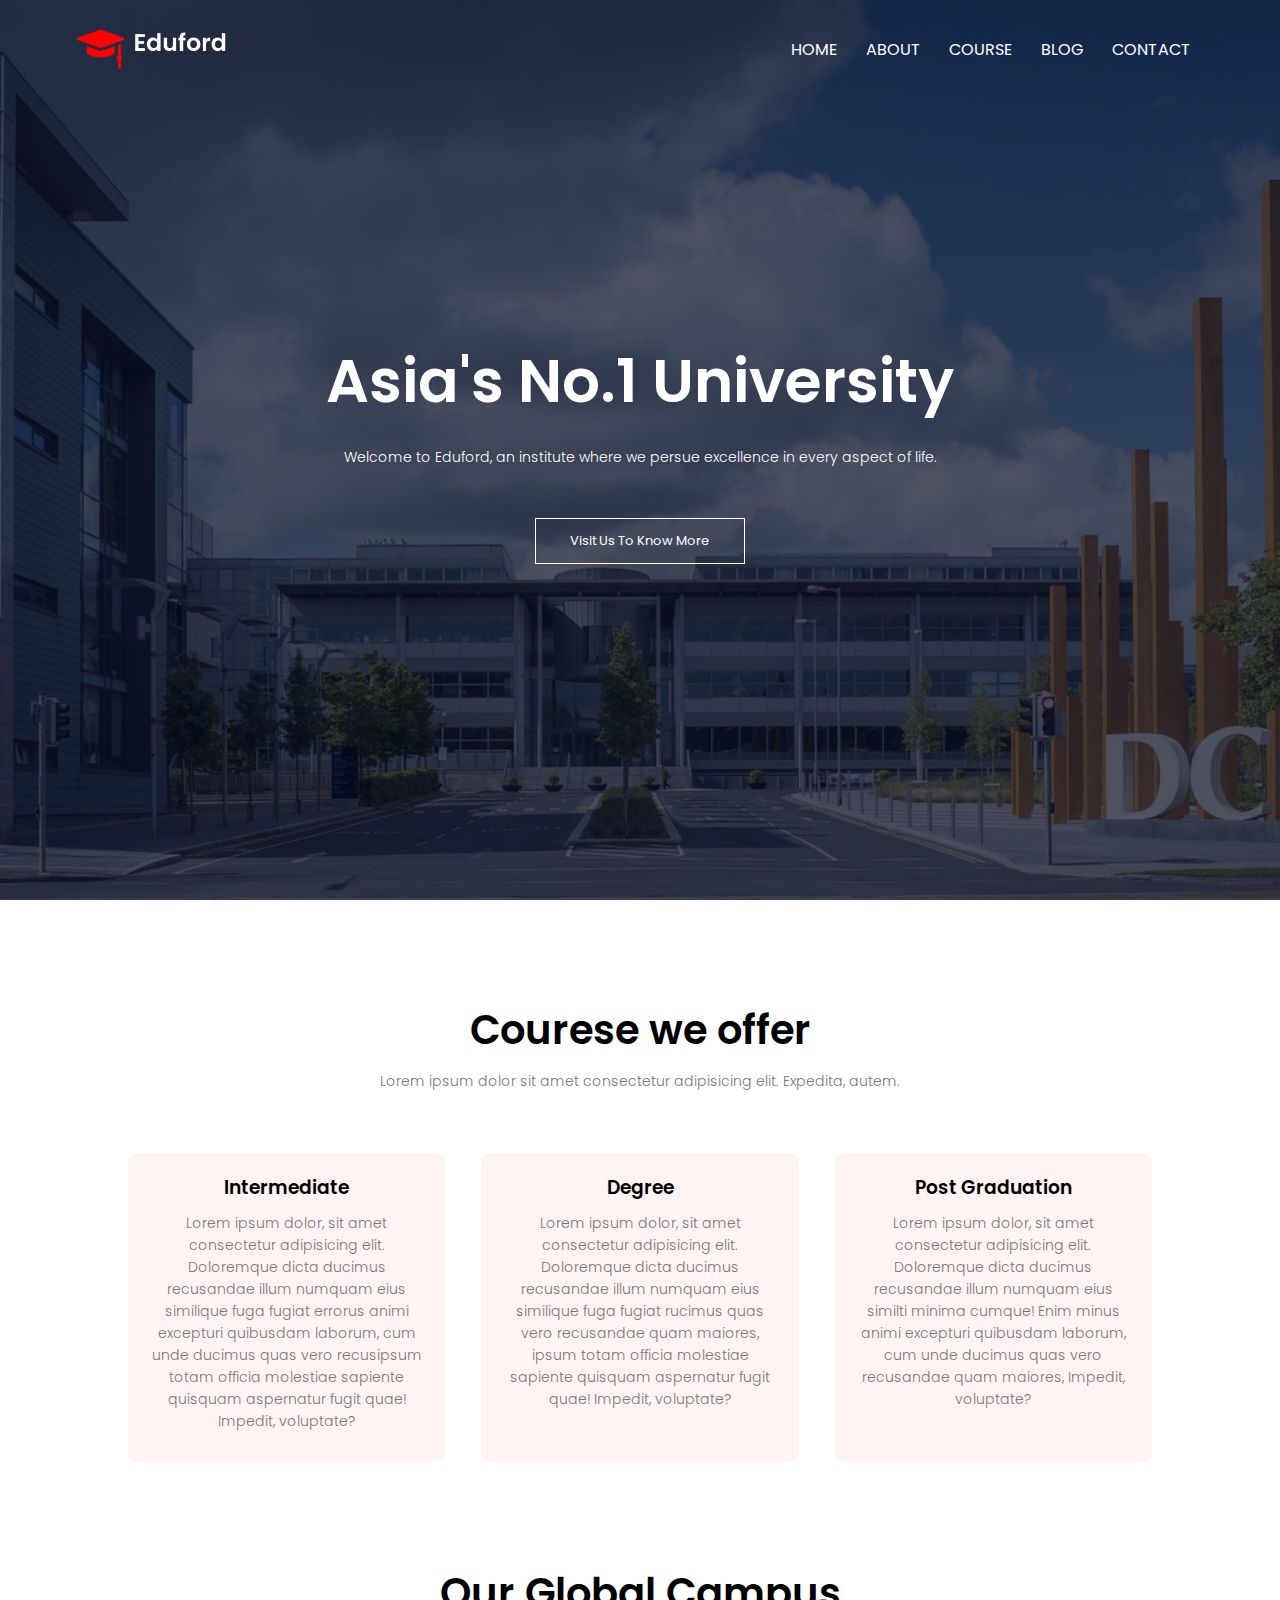
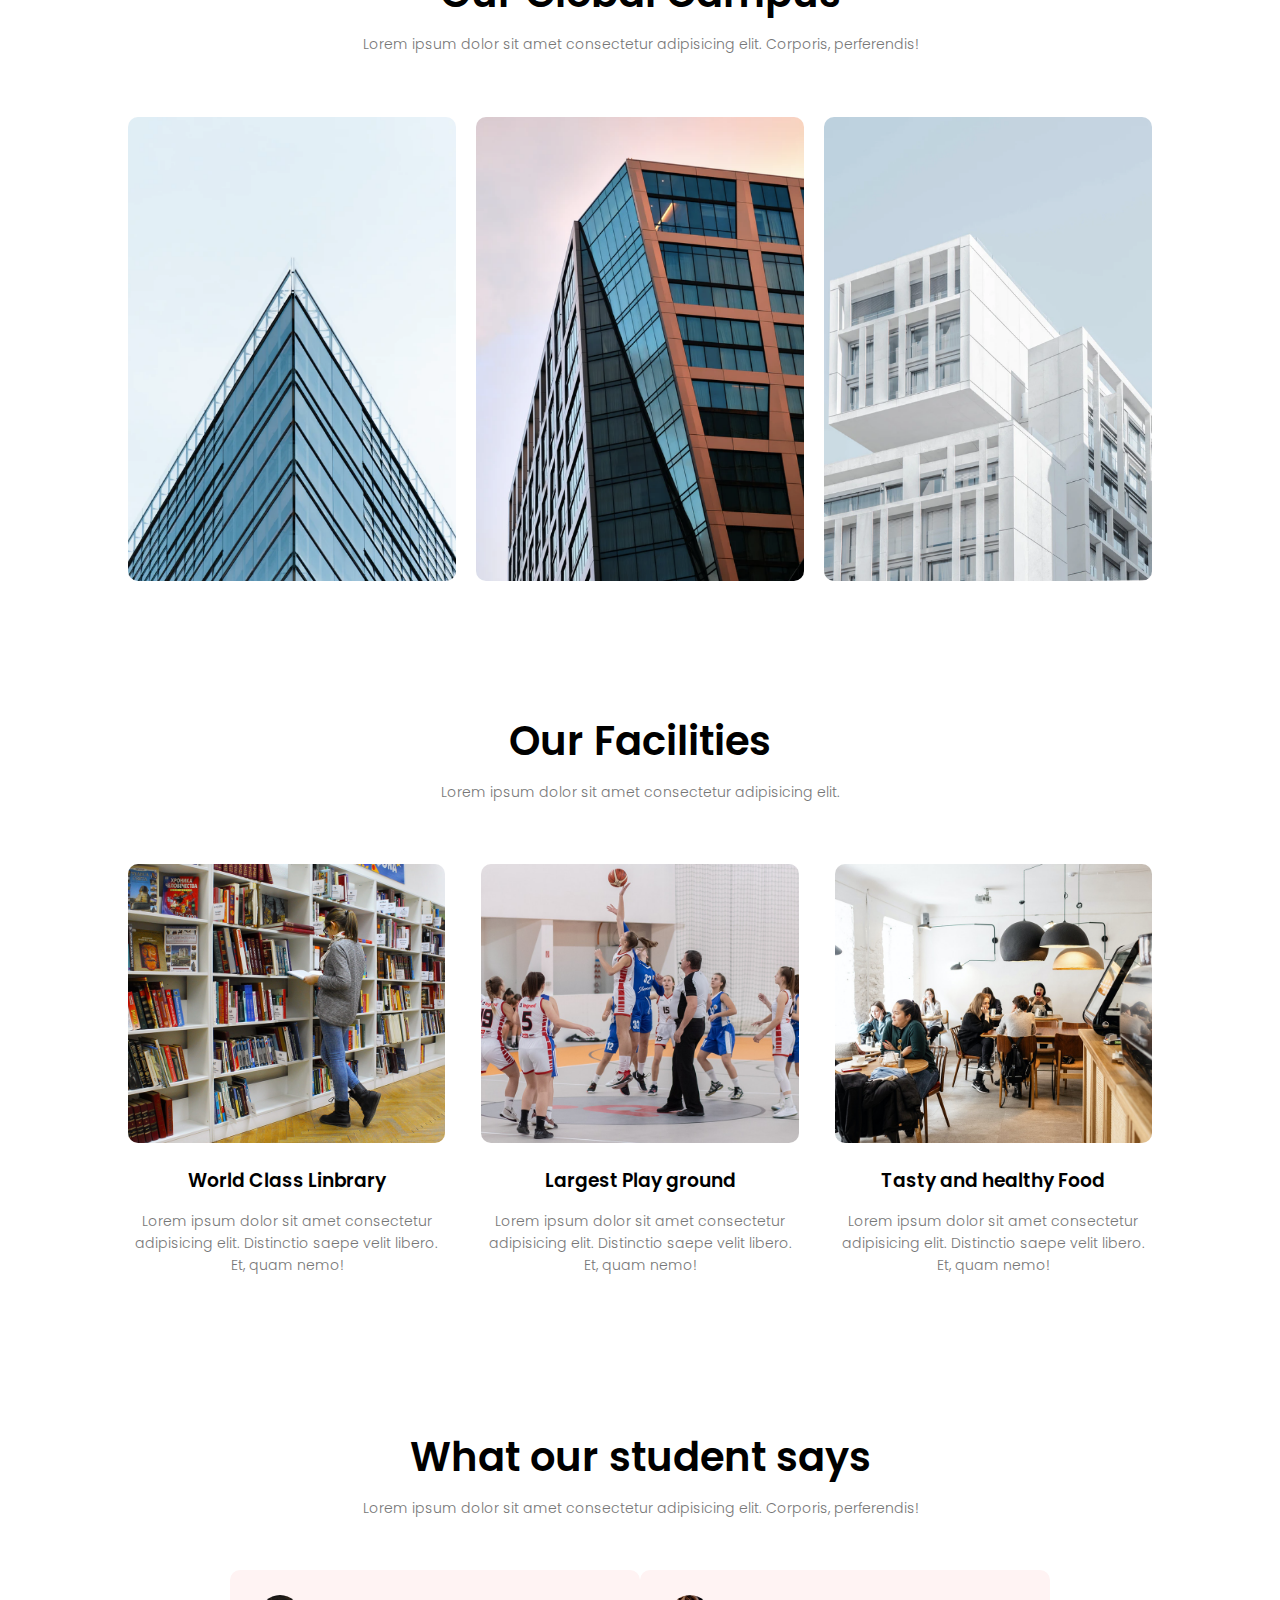
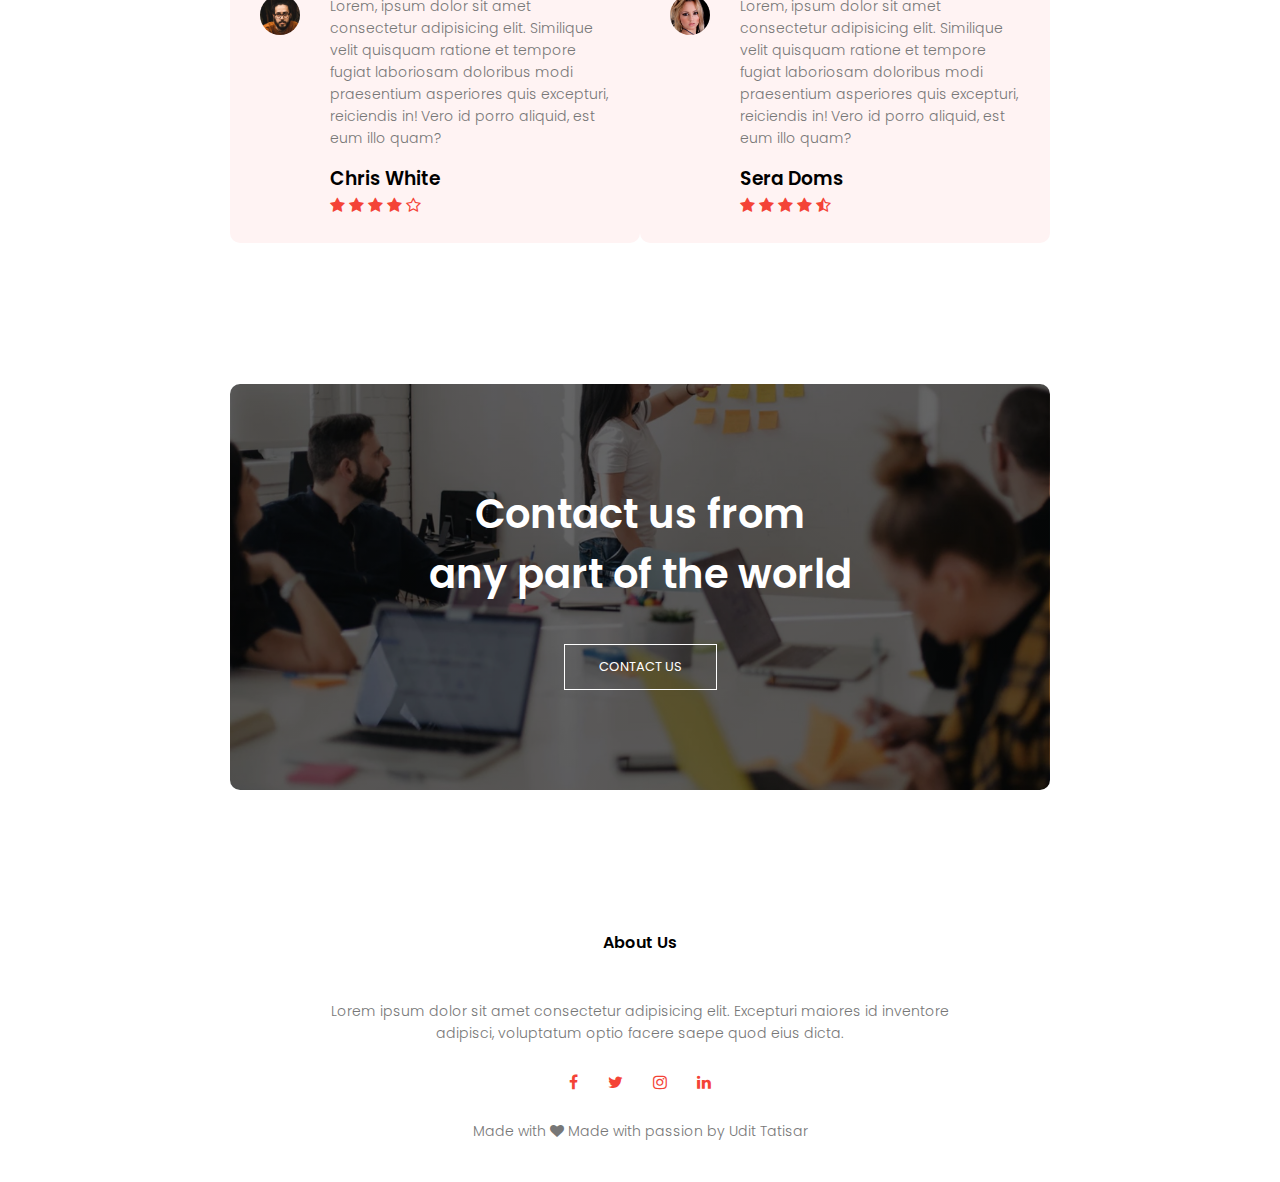
<file: index.html>
<!DOCTYPE html>
<html lang="en">

<head>
    <meta charset="UTF-8">
    <meta http-equiv="X-UA-Compatible" content="IE=edge">
    <meta name="viewport" content="width=device-width, initial-scale=1.0">
    <title>Eduford</title>
    <link rel="preconnect" href="https://fonts.googleapis.com">
    <link rel="preconnect" href="https://fonts.gstatic.com" crossorigin>
    <link
        href="https://fonts.googleapis.com/css2?family=Poppins:ital,wght@0,300;0,600;0,700;1,100;1,200;1,400&display=swap"
        rel="stylesheet">
    <link rel="stylesheet" href="style.css">
    <link rel="stylesheet" href="https://stackpath.bootstrapcdn.com/font-awesome/4.7.0/css/font-awesome.min.css">
</head>

<body>
    <section class="header">
        <nav>
            <a href="index.html"> <img src="logo.png" alt=""></a>
            <div class="nav-links" id="navLinks">
                <i class="fa fa-times" onclick="hidemenu()"></i>
                <ul>
                    <li><a href="index.html">HOME</a></li>
                    <li><a href="about.html">ABOUT</a></li>
                    <li><a href="course.html">COURSE</a></li>
                    <li><a href="blog.html">BLOG</a></li>
                    <li><a href="contact.html">CONTACT</a></li>
                </ul>
            </div>
            <i class="fa fa-bars" onclick="showmenu()"></i>
        </nav>

        <div class="text-box">
            <h1>Asia's No.1 University</h1>
            <p>Welcome to Eduford, an institute where we persue excellence in every aspect of life. </p>
            <a href="" class="btn">Visit Us To Know More</a>
        </div>
    </section>

    <!------Course ----->

    <section class="course">
        <h1>Courese we offer</h1>
        <p>Lorem ipsum dolor sit amet consectetur adipisicing elit. Expedita, autem.</p>

        <div class="row">
            <div class="course-col">
                <h3>Intermediate</h3>
                <p>Lorem ipsum dolor, sit amet consectetur adipisicing elit. Doloremque dicta ducimus recusandae illum numquam eius similique fuga fugiat errorus animi excepturi quibusdam laborum, cum unde ducimus quas vero recusipsum totam officia molestiae sapiente quisquam aspernatur fugit quae! Impedit, voluptate?</p>
            </div>
            <div class="course-col">
                <h3>Degree</h3>
                <p>Lorem ipsum dolor, sit amet consectetur adipisicing elit. Doloremque dicta ducimus recusandae illum numquam eius similique fuga fugiat rucimus quas vero recusandae quam maiores, ipsum totam officia molestiae sapiente quisquam aspernatur fugit quae! Impedit, voluptate?</p>
            </div>
            <div class="course-col">
                <h3>Post Graduation</h3>
                <p>Lorem ipsum dolor, sit amet consectetur adipisicing elit. Doloremque dicta ducimus recusandae illum numquam eius similti minima cumque! Enim minus animi excepturi quibusdam laborum, cum unde ducimus quas vero recusandae quam maiores, Impedit, voluptate?</p>
            </div>
        </div>

    </section>

 <!------CAMPUS ---->

    <section class="campus">
        <h1>Our Global Campus</h1>
        <p>Lorem ipsum dolor sit amet consectetur adipisicing elit. Corporis, perferendis!</p>
    

      <div class="row">
          <div class="campus-col">
              <img src="london.png" alt="">
              <div class="layer">
                  <h3>LONDON</h3>
              </div>
          </div>
          <div class="campus-col">
              <img src="newyork.png" alt="">
              <div class="layer">
                  <h3>NEW YORK</h3>
              </div>
          </div>
          <div class="campus-col">
              <img src="washington.png" alt="">
              <div class="layer">
                  <h3>WASHINGTON</h3>
              </div>
          </div>
      </div>

    </section>

<!-----FACILITIES ---->

<section class="facilities">
    <h1>Our Facilities</h1>
    <p>Lorem ipsum dolor sit amet consectetur adipisicing elit. </p>

    <div class="row">
        <div class="facilities-col">
           <img src="library.png" alt="">
           <h3>World Class Linbrary</h3>
           <p>Lorem ipsum dolor sit amet consectetur adipisicing elit. Distinctio saepe velit libero. Et, quam nemo!</p>
        </div>
        <div class="facilities-col">
           <img src="basketball.png" alt="">
           <h3>Largest Play ground</h3>
           <p>Lorem ipsum dolor sit amet consectetur adipisicing elit. Distinctio saepe velit libero. Et, quam nemo!</p>
        </div>
        <div class="facilities-col">
           <img src="cafeteria.png" alt="">
           <h3>Tasty and healthy Food</h3>
           <p>Lorem ipsum dolor sit amet consectetur adipisicing elit. Distinctio saepe velit libero. Et, quam nemo!</p>
        </div>
    </div>

<!-----TESTIMONIALS  ----->

<section class="testimonials">
    <h1>What our student says</h1>
    <p>Lorem ipsum dolor sit amet consectetur adipisicing elit. Corporis, perferendis!</p>

    <div class="row">
        <div class="testimonial-col">
            <img src="user2.jpg" alt="">
            <div>
                <p>Lorem, ipsum dolor sit amet consectetur adipisicing elit. Similique velit quisquam ratione et tempore fugiat laboriosam doloribus modi praesentium asperiores quis excepturi, reiciendis in! Vero id porro aliquid, est eum illo quam?</p>
              <h3>Chris White</h3>
              <i class="fa fa-star" ></i>
              <i class="fa fa-star" ></i>
              <i class="fa fa-star" ></i>
              <i class="fa fa-star" ></i>
              <i class="fa fa-star-o" ></i>
            </div>
        </div>
        <div class="testimonial-col">
            <img src="user1.jpg" alt="">
            <div>
                <p>Lorem, ipsum dolor sit amet consectetur adipisicing elit. Similique velit quisquam ratione et tempore fugiat laboriosam doloribus modi praesentium asperiores quis excepturi, reiciendis in! Vero id porro aliquid, est eum illo quam?</p>
              <h3>Sera Doms</h3>
              <i class="fa fa-star" ></i>
              <i class="fa fa-star" ></i>
              <i class="fa fa-star" ></i>
              <i class="fa fa-star" ></i>
              <i class="fa fa-star-half-o" ></i>
            </div>
        </div>

    </div>
</section>

<!-----Call to action  ----->

<section class="cta">
    <h1>Contact us from <br> any part of the world</h1>
    <a href="" class="btn">CONTACT US</a>

</section>

<!-----Footer  ----->

<section class="footer">
    <h4>About Us</h4>
    <p>Lorem ipsum dolor sit amet consectetur adipisicing elit.  Excepturi maiores id inventore <br> adipisci, voluptatum optio facere saepe quod eius dicta.</p>
    <div class="icons">

              <i class="fa fa-facebook" ></i>
              <i class="fa fa-twitter" ></i>
              <i class="fa fa-instagram" ></i>
              <i class="fa fa-linkedin" ></i>
    </div>
     <p>Made with  <i class="fa fa-heart" ></i> Made with passion by Udit Tatisar</p>
</section>



<!-- Javascript for toggle menu -->
   <script>
    var navLinks = document.getElementById("navLinks")
    function showmenu() {
        navLinks.style.right = "0";
    }
    function hidemenu() {
        navLinks.style.right = "-300px";
    }
</script>

</body>

</html>
</file>
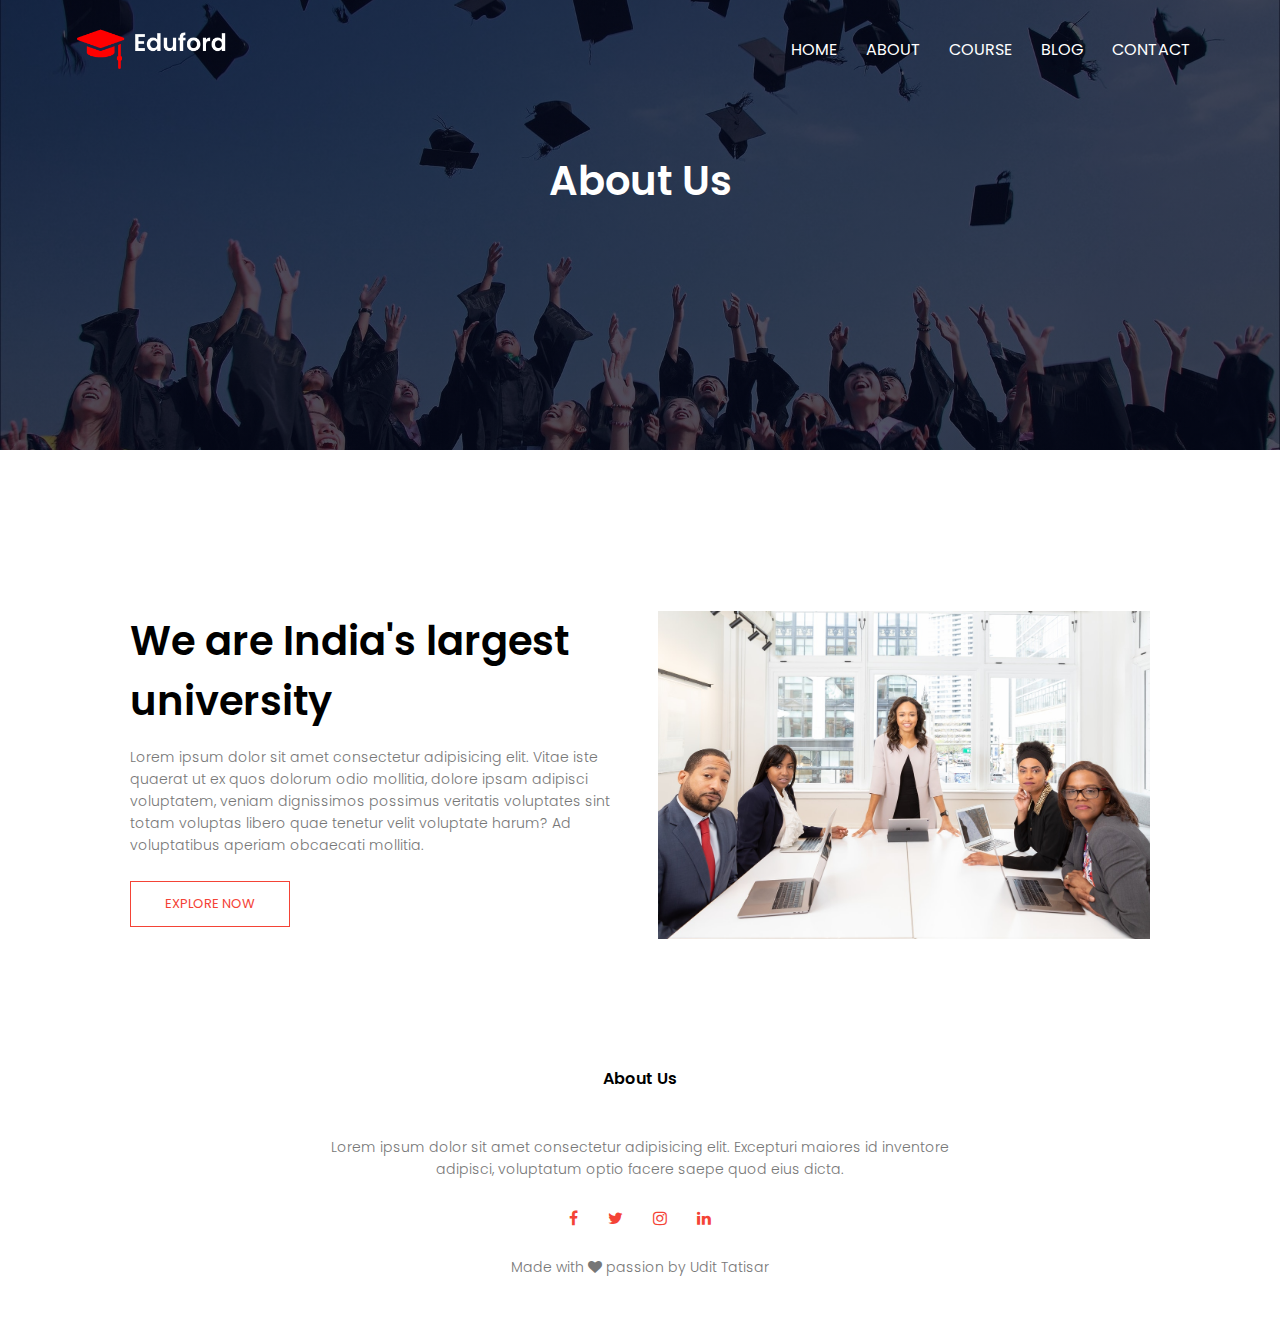
<file: about.html>
<!DOCTYPE html>
<html lang="en">

<head>
    <meta charset="UTF-8">
    <meta http-equiv="X-UA-Compatible" content="IE=edge">
    <meta name="viewport" content="width=device-width, initial-scale=1.0">
    <title>eduford</title>
    <link rel="preconnect" href="https://fonts.googleapis.com">
    <link rel="preconnect" href="https://fonts.gstatic.com" crossorigin>
    <link
        href="https://fonts.googleapis.com/css2?family=Poppins:ital,wght@0,300;0,600;0,700;1,100;1,200;1,400&display=swap"
        rel="stylesheet">
    <link rel="stylesheet" href="style.css">
    <link rel="stylesheet" href="https://stackpath.bootstrapcdn.com/font-awesome/4.7.0/css/font-awesome.min.css">
</head>


<!-----HEADER----->
<body>
    <section class="sub-header">
        <nav>
            <a href="index.html"> <img src="logo.png" alt=""></a>
            <div class="nav-links" id="navLinks">
                <i class="fa fa-times" onclick="hidemenu()"></i>
                <ul>
                    <li><a href="index.html">HOME</a></li>
                    <li><a href="about.html">ABOUT</a></li>
                    <li><a href="course.html">COURSE</a></li>
                    <li><a href="blog.html">BLOG</a></li>
                    <li><a href="contact.html">CONTACT</a></li>
                </ul>
            </div>
            <i class="fa fa-bars" onclick="showmenu()"></i>
        </nav>

        <h1>About Us</h1>

    </section>

<!-- ABOUT US CONTENT  -->

<section class="about-us">
    <div class="row">
        <div class="about-col">
            <h1>We are India's largest university</h1>
            <p>Lorem ipsum dolor sit amet consectetur adipisicing elit. Vitae iste quaerat ut ex quos dolorum odio mollitia, dolore ipsam adipisci voluptatem, veniam dignissimos possimus veritatis voluptates sint totam voluptas libero quae tenetur velit voluptate harum? Ad voluptatibus aperiam obcaecati mollitia.</p>
            <a href="" class="btn red-btn">EXPLORE NOW</a>
        </div>
        <div class="about-col">
            <img src="about.jpg" alt="">
        </div>
    </div>
</section>
 
    

<!-----FOOTER----->

<section class="footer">
    <h4>About Us</h4>
    <p>Lorem ipsum dolor sit amet consectetur adipisicing elit.  Excepturi maiores id inventore <br> adipisci, voluptatum optio facere saepe quod eius dicta.</p>
    <div class="icons">

              <i class="fa fa-facebook" ></i>
              <i class="fa fa-twitter" ></i>
              <i class="fa fa-instagram" ></i>
              <i class="fa fa-linkedin" ></i>
    </div>
     <p>Made with  <i class="fa fa-heart" ></i> passion by Udit Tatisar</p>
</section>
<script>
    var navLinks = document.getElementById("navLinks")
    function showmenu() {
        navLinks.style.right = "0";
    }
    function hidemenu() {
        navLinks.style.right = "-300px";
    }
</script>

</body>

</html>
</file>
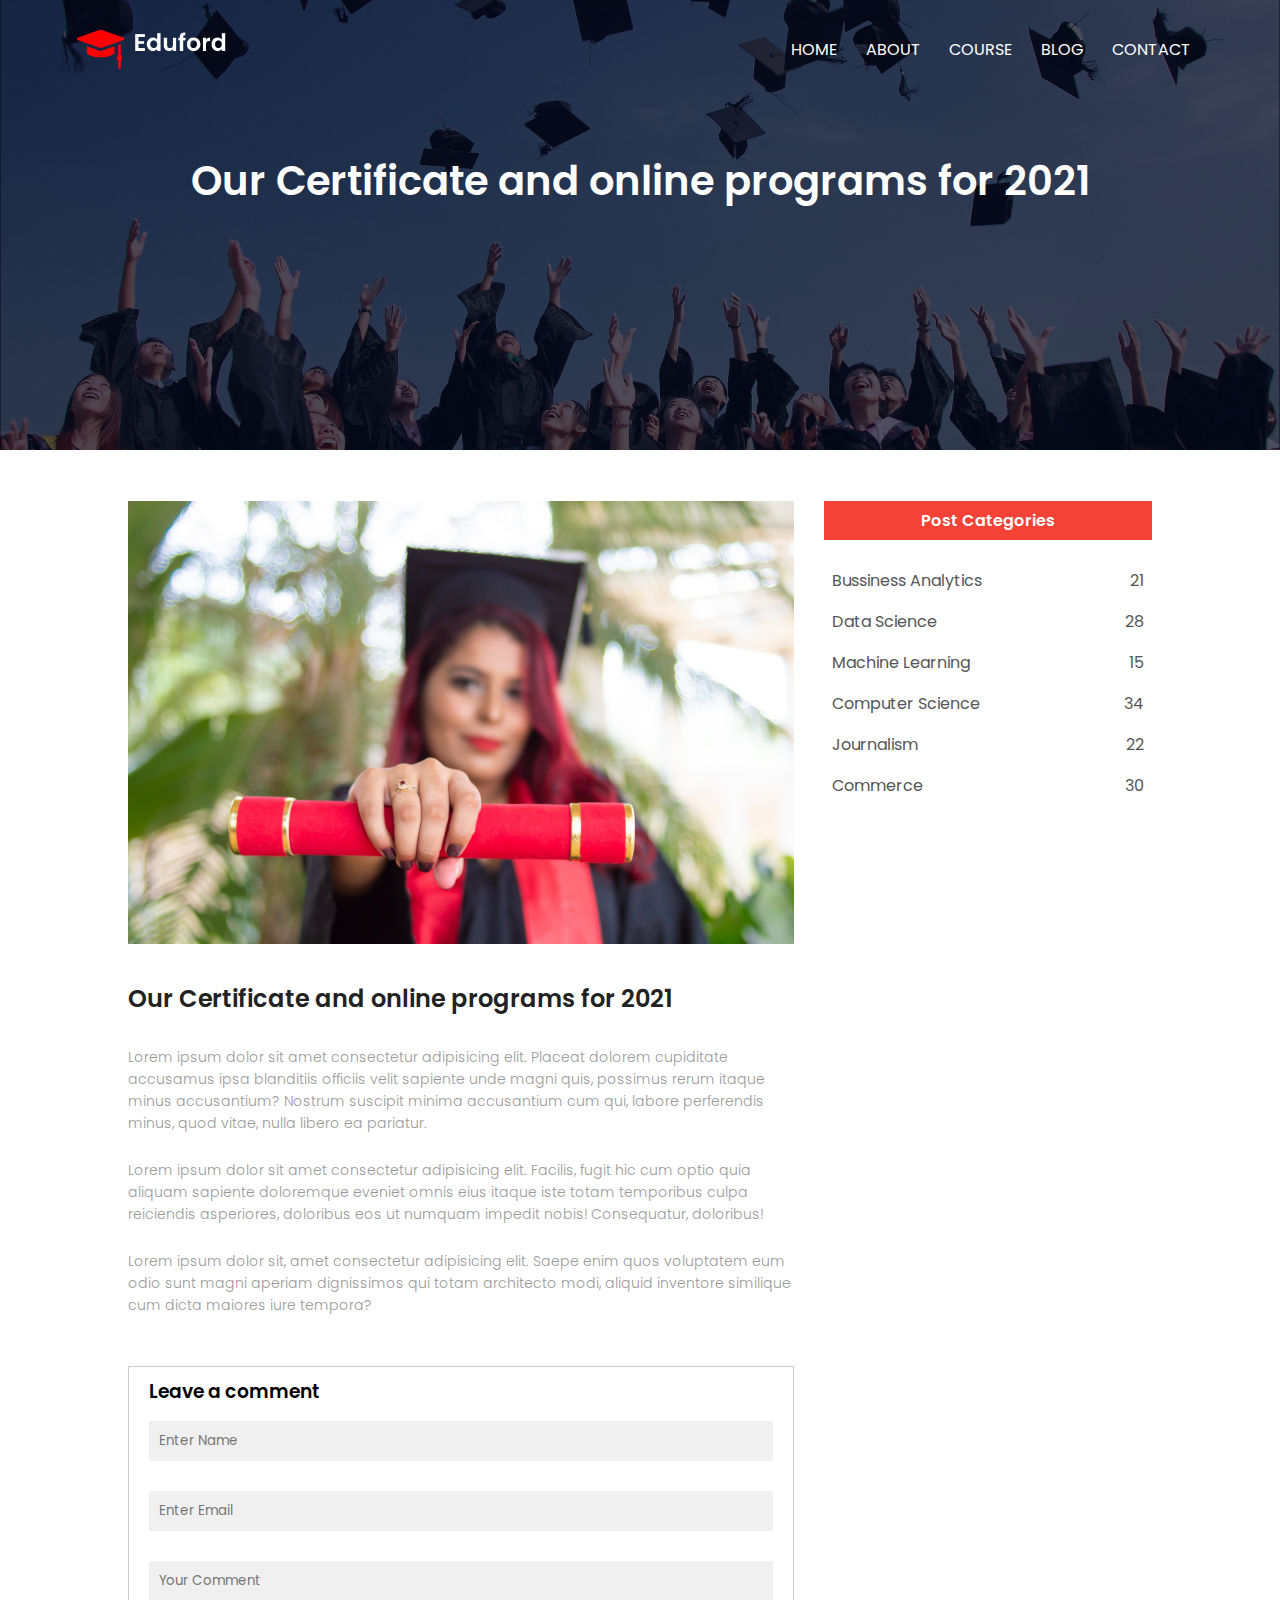
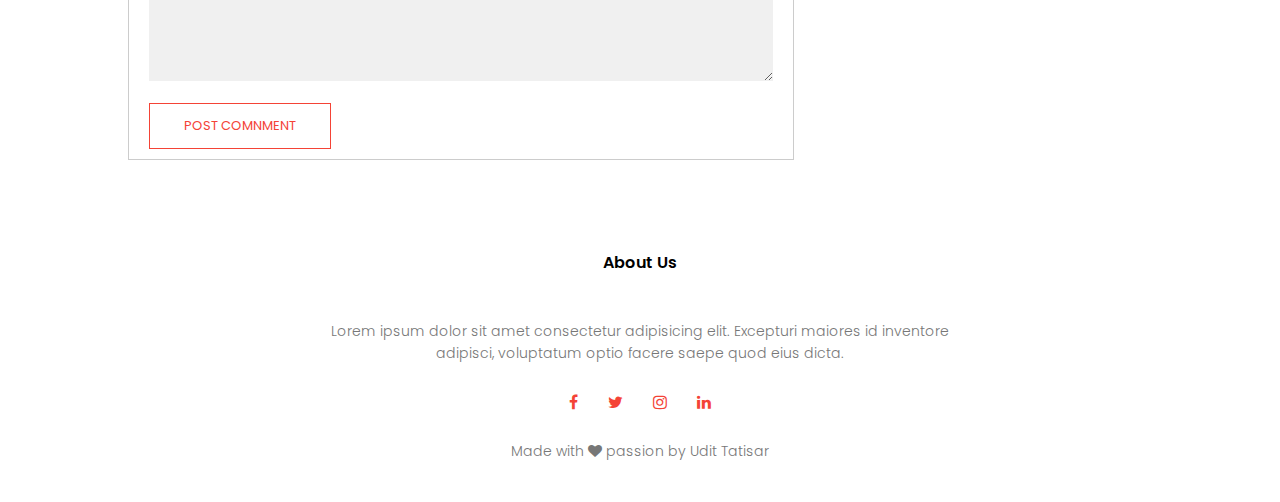
<file: blog.html>
<!DOCTYPE html>
<html lang="en">

<head>
    <meta charset="UTF-8">
    <meta http-equiv="X-UA-Compatible" content="IE=edge">
    <meta name="viewport" content="width=device-width, initial-scale=1.0">
    <title>eduford</title>
    <link rel="preconnect" href="https://fonts.googleapis.com">
    <link rel="preconnect" href="https://fonts.gstatic.com" crossorigin>
    <link
        href="https://fonts.googleapis.com/css2?family=Poppins:ital,wght@0,300;0,600;0,700;1,100;1,200;1,400&display=swap"
        rel="stylesheet">
    <link rel="stylesheet" href="style.css">
    <link rel="stylesheet" href="https://stackpath.bootstrapcdn.com/font-awesome/4.7.0/css/font-awesome.min.css">
</head>


<!-----HEADER----->
<body>
    <section class="sub-header">
        <nav>
            <a href="index.html"> <img src="logo.png" alt=""></a>
            <div class="nav-links" id="navLinks">
                <i class="fa fa-times" onclick="hidemenu()"></i>
               <ul>
                    <li><a href="index.html">HOME</a></li>
                    <li><a href="about.html">ABOUT</a></li>
                    <li><a href="course.html">COURSE</a></li>
                    <li><a href="blog.html">BLOG</a></li>
                    <li><a href="contact.html">CONTACT</a></li>
                </ul>
            </div>
            <i class="fa fa-bars" onclick="showmenu()"></i>
        </nav>

        <h1>Our Certificate and online programs for 2021</h1>

    </section>

 <!----BLOG PAGE CONTENT  ---->
   
<section class="blog-content">
    <div class="row">
        <div class="blog-left">
          <img src="certificate.jpg" alt="">
          <h2>Our Certificate and online programs for 2021</h2>
          <p>Lorem ipsum dolor sit amet consectetur adipisicing elit. Placeat dolorem cupiditate accusamus ipsa blanditiis officiis velit sapiente unde magni quis, possimus rerum itaque minus accusantium? Nostrum suscipit minima accusantium cum qui, labore perferendis minus, quod vitae, nulla libero ea pariatur.</p>
          <br>
          <p>Lorem ipsum dolor sit amet consectetur adipisicing elit. Facilis, fugit hic cum optio quia aliquam sapiente doloremque eveniet omnis eius itaque iste totam temporibus culpa reiciendis asperiores, doloribus eos ut numquam impedit nobis! Consequatur, doloribus!</p>
          <br>
          <p>Lorem ipsum dolor sit, amet consectetur adipisicing elit. Saepe enim quos voluptatem eum odio sunt magni aperiam dignissimos qui totam architecto modi, aliquid inventore similique cum dicta maiores iure tempora?</p>

          <div class="comment-box">
              <h3>Leave a comment</h3>
              <form  class="comment-form">
                  <input type="text" placeholder="Enter Name">
                  <input type="email" placeholder="Enter Email">
                  <textarea  rows="5" placeholder="Your Comment"></textarea>
                  <button type="submit" class="btn red-btn">POST COMNMENT</button>
              </form>
          </div>

        </div>
        <div class="blog-right">
             <h3>Post Categories</h3>
             <div>
                 <span>Bussiness Analytics</span>
                 <span>21</span>
             </div>
             <div>
                 <span>Data Science</span>
                 <span>28</span>
             </div>
             <div>
                 <span>Machine Learning</span>
                 <span>15</span>
             </div>
             <div>
                 <span>Computer Science</span>
                 <span>34</span>
             </div>
             <div>
                 <span>Journalism</span>
                 <span>22</span>
             </div>
             <div>
                 <span>Commerce</span>
                 <span>30</span>
             </div>
        </div>
    </div>
</section>


<!-----FOOTER----->

<section class="footer">
    <h4>About Us</h4>
    <p>Lorem ipsum dolor sit amet consectetur adipisicing elit.  Excepturi maiores id inventore <br> adipisci, voluptatum optio facere saepe quod eius dicta.</p>
    <div class="icons">

              <i class="fa fa-facebook" ></i>
              <i class="fa fa-twitter" ></i>
              <i class="fa fa-instagram" ></i>
              <i class="fa fa-linkedin" ></i>
    </div>
     <p>Made with  <i class="fa fa-heart" ></i> passion by Udit Tatisar</p>
</section>

<script>
    var navLinks = document.getElementById("navLinks")
    function showmenu() {
        navLinks.style.right = "0";
    }
    function hidemenu() {
        navLinks.style.right = "-300px";
    }
</script>
</body>

</html>
</file>
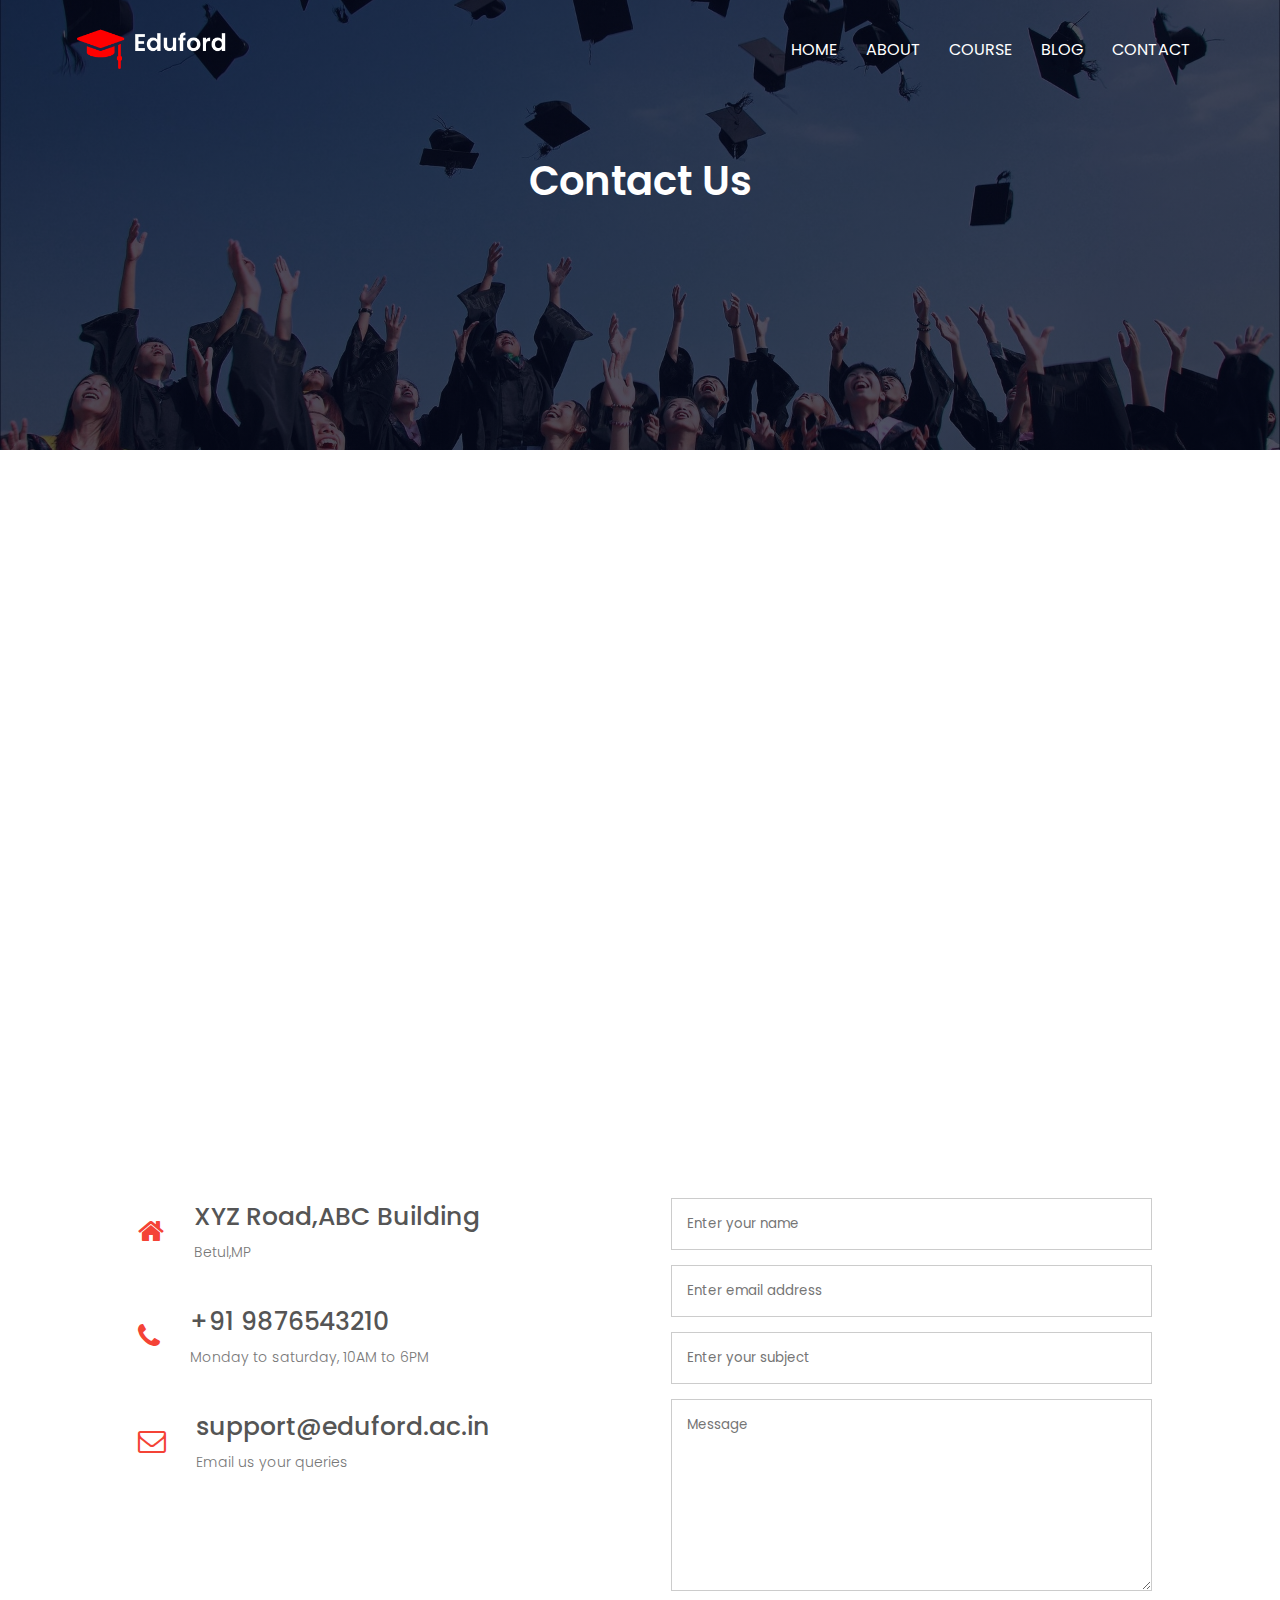
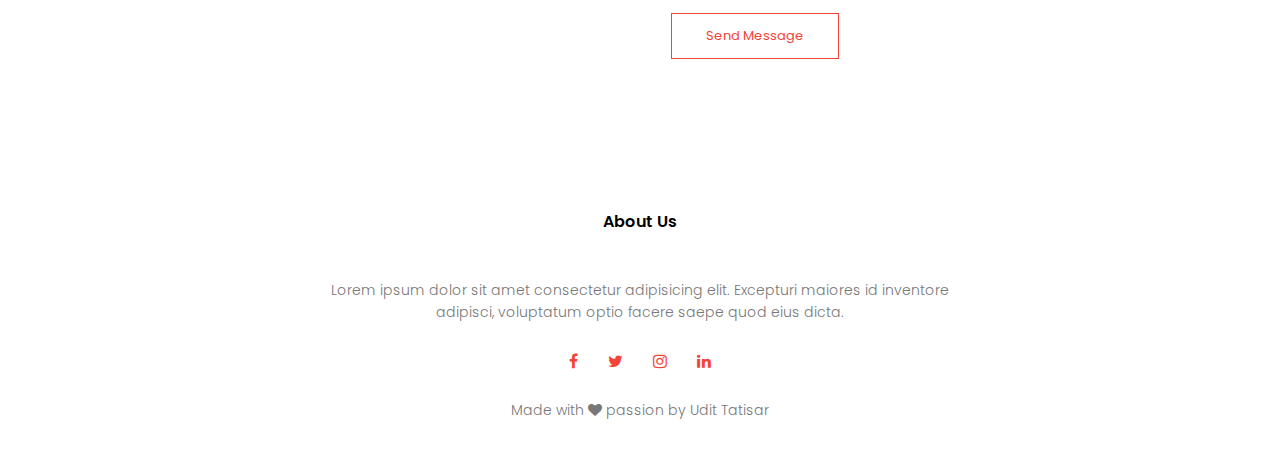
<file: contact.html>
<!DOCTYPE html>
<html lang="en">

<head>
    <meta charset="UTF-8">
    <meta http-equiv="X-UA-Compatible" content="IE=edge">
    <meta name="viewport" content="width=device-width, initial-scale=1.0">
    <title>Eduford</title>
    <link rel="preconnect" href="https://fonts.googleapis.com">
    <link rel="preconnect" href="https://fonts.gstatic.com" crossorigin>
    <link
        href="https://fonts.googleapis.com/css2?family=Poppins:ital,wght@0,300;0,600;0,700;1,100;1,200;1,400&display=swap"
        rel="stylesheet">
    <link rel="stylesheet" href="style.css">
    <link rel="stylesheet" href="https://stackpath.bootstrapcdn.com/font-awesome/4.7.0/css/font-awesome.min.css">
</head>


<!-----HEADER----->

<body>
    <section class="sub-header">
        <nav>
            <a href="index.html"> <img src="logo.png" alt=""></a>
            <div class="nav-links" id="navLinks">
                <i class="fa fa-times" onclick="hidemenu()"></i>
                <ul>
                    <li><a href="index.html">HOME</a></li>
                    <li><a href="about.html">ABOUT</a></li>
                    <li><a href="course.html">COURSE</a></li>
                    <li><a href="blog.html">BLOG</a></li>
                    <li><a href="contact.html">CONTACT</a></li>
                </ul>
            </div>
            <i class="fa fa-bars" onclick="showmenu()"></i>
        </nav>

        <h1>Contact Us</h1>


    </section>

    <!----CONTACT US---->
    <section class="location">
        <iframe
            src="https://www.google.com/maps/embed?pb=!1m18!1m12!1m3!1d232256.05760132583!2d77.26580545034213!3d23.1993476931096!2m3!1f0!2f0!3f0!3m2!1i1024!2i768!4f13.1!3m3!1m2!1s0x397c428f8fd68fbd%3A0x2155716d572d4f8!2sBhopal%2C%20Madhya%20Pradesh!5e1!3m2!1sen!2sin!4v1639827392299!5m2!1sen!2sin"
            width="600" height="450" style="border:0;" allowfullscreen="" loading="lazy"></iframe>
    </section>

    <section class="contact-us">
        <div class="row">
            <div class="contact-col">
                <div>
                    <i class="fa fa-home"></i>
                    <span>
                        <h5>XYZ Road,ABC Building</h5>
                        <p>Betul,MP</p>
                    </span>
                </div>
                <div>
                    <i class="fa fa-phone"></i>
                    <span>
                        <h5>+91 9876543210</h5>
                        <p>Monday to saturday, 10AM to 6PM</p>
                    </span>
                </div> 
                <div>
                    <i class="fa fa-envelope-o"></i>
                    <span>
                        <h5>support@eduford.ac.in</h5>
                        <p>Email us your queries</p>
                    </span>
                </div>
            </div>
            <div class="contact-col">
                <form action="">
                    <input type="text" placeholder="Enter your name" required>
                    <input type="email" placeholder="Enter email address" required>
                    <input type="text" placeholder="Enter your subject" required>
                    <textarea  rows="8" placeholder="Message" required></textarea>
                    <button type="submit" class="btn red-btn">Send Message</button>
                </form>
            </div>

        </div>

    </section>


    <!-----FOOTER----->

    <section class="footer">
        <h4>About Us</h4>
        <p>Lorem ipsum dolor sit amet consectetur adipisicing elit. Excepturi maiores id inventore <br> adipisci,
            voluptatum optio facere saepe quod eius dicta.</p>
        <div class="icons">

            <i class="fa fa-facebook"></i>
            <i class="fa fa-twitter"></i>
            <i class="fa fa-instagram"></i>
            <i class="fa fa-linkedin"></i>
        </div>
        <p>Made with <i class="fa fa-heart"></i> passion by Udit Tatisar</p>
    </section>
<script>
    var navLinks = document.getElementById("navLinks")
    function showmenu() {
        navLinks.style.right = "0";
    }
    function hidemenu() {
        navLinks.style.right = "-300px";
    }
</script>

</body>

</html>
</file>
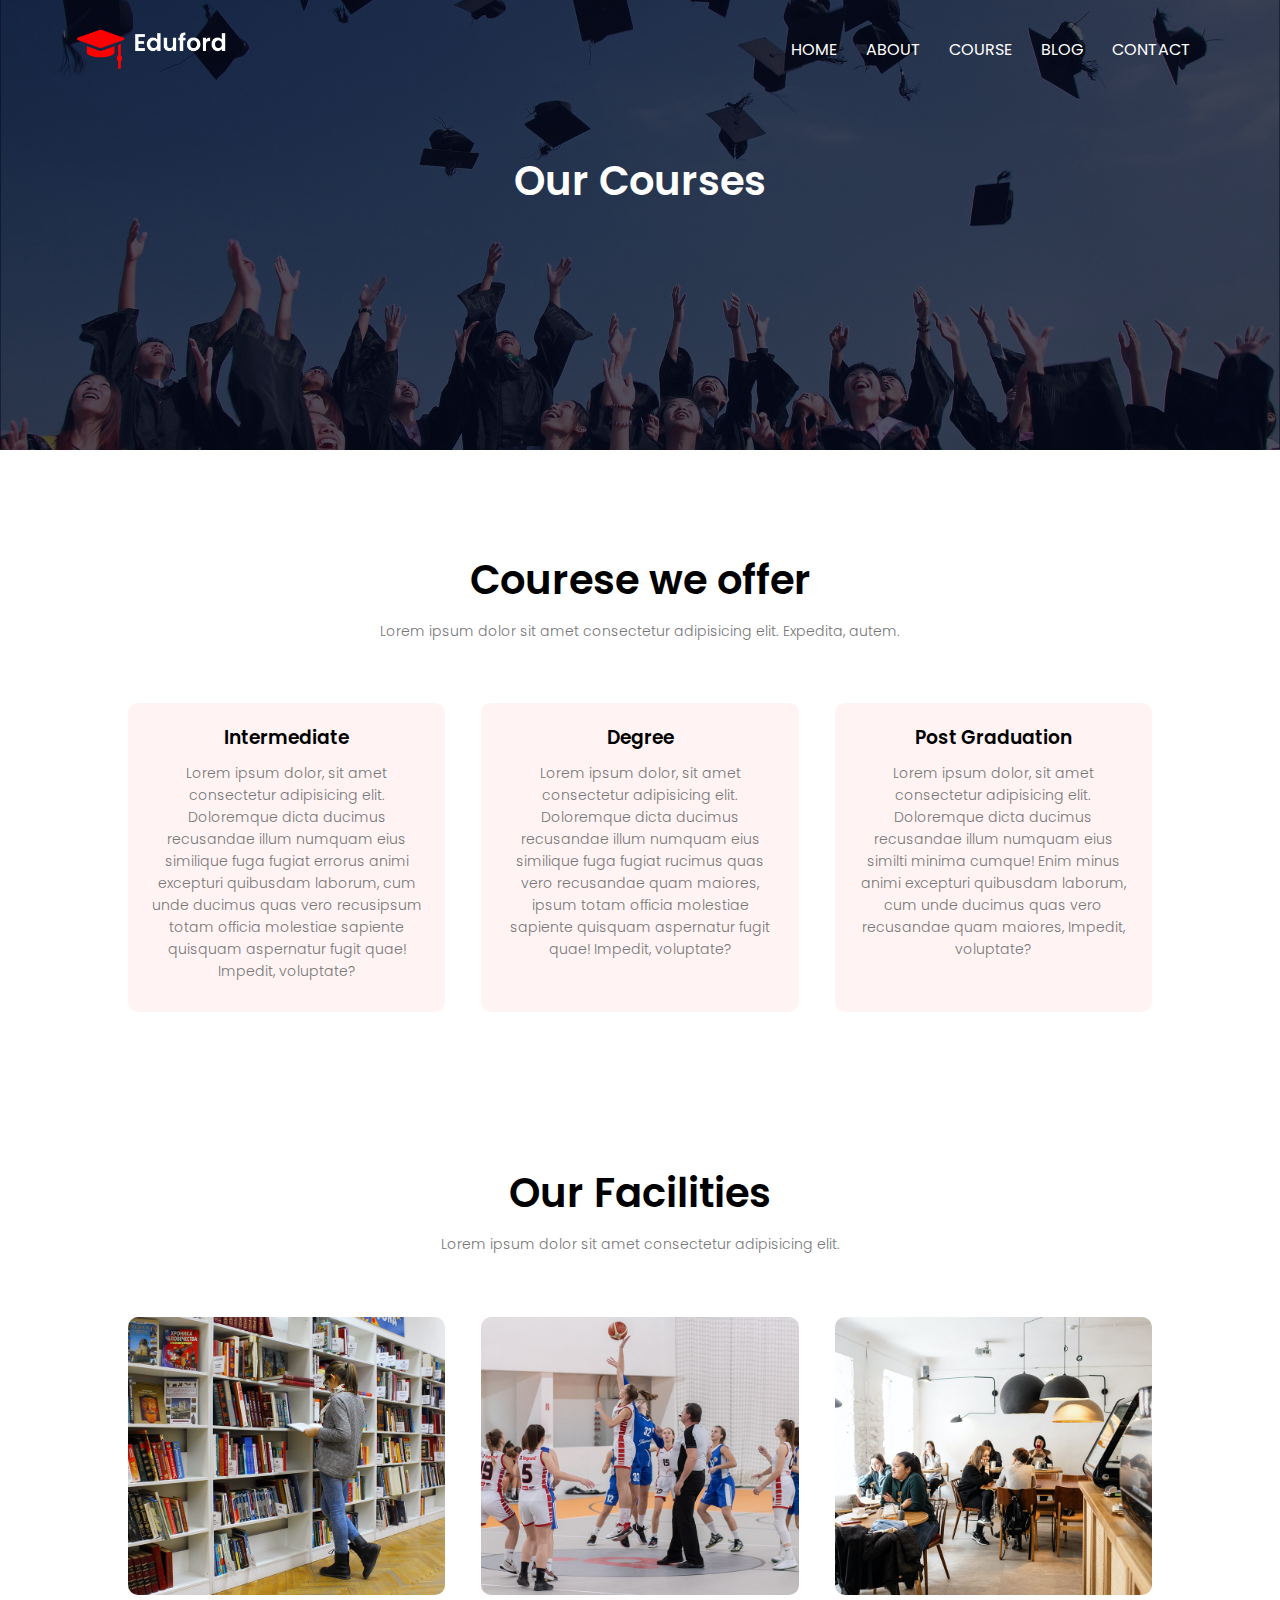
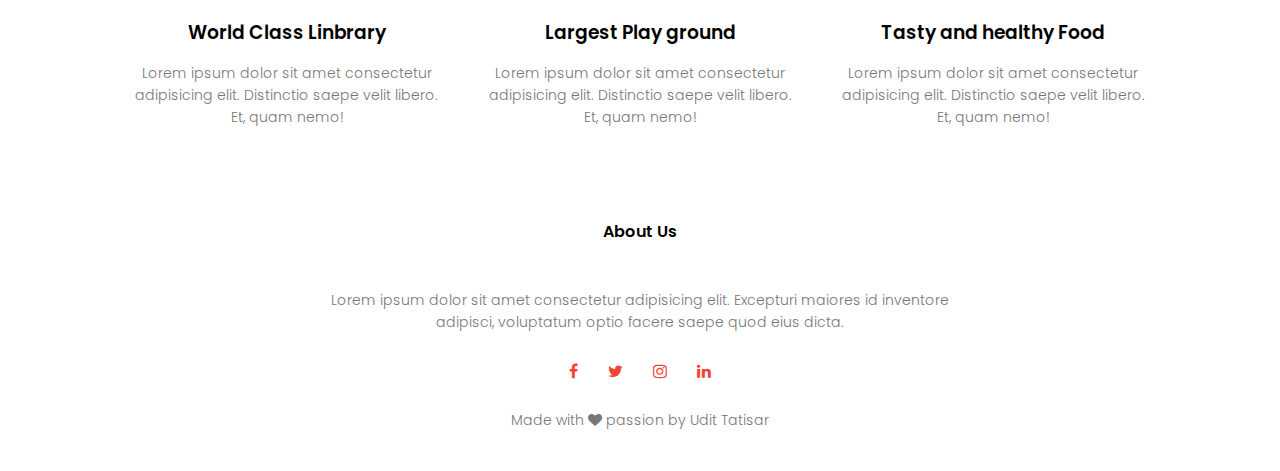
<file: course.html>
<!DOCTYPE html>
<html lang="en">

<head>
    <meta charset="UTF-8">
    <meta http-equiv="X-UA-Compatible" content="IE=edge">
    <meta name="viewport" content="width=device-width, initial-scale=1.0">
    <title>eduford</title>
    <link rel="preconnect" href="https://fonts.googleapis.com">
    <link rel="preconnect" href="https://fonts.gstatic.com" crossorigin>
    <link
        href="https://fonts.googleapis.com/css2?family=Poppins:ital,wght@0,300;0,600;0,700;1,100;1,200;1,400&display=swap"
        rel="stylesheet">
    <link rel="stylesheet" href="style.css">
    <link rel="stylesheet" href="https://stackpath.bootstrapcdn.com/font-awesome/4.7.0/css/font-awesome.min.css">
</head>


<!-----HEADER----->
<body>
    <section class="sub-header">
        <nav>
            <a href="index.html"> <img src="logo.png" alt=""></a>
            <div class="nav-links" id="navLinks">
                <i class="fa fa-times" onclick="hidemenu()"></i>
               <ul>
                    <li><a href="index.html">HOME</a></li>
                    <li><a href="about.html">ABOUT</a></li>
                    <li><a href="course.html">COURSE</a></li>
                    <li><a href="blog.html">BLOG</a></li>
                    <li><a href="contact.html">CONTACT</a></li>
                </ul>
            </div>
            <i class="fa fa-bars" onclick="showmenu()"></i>
        </nav>

        <h1>Our Courses</h1>

    </section>
 
<!-- COURSES -->

<section class="course">
    <h1>Courese we offer</h1>
    <p>Lorem ipsum dolor sit amet consectetur adipisicing elit. Expedita, autem.</p>

    <div class="row">
        <div class="course-col">
            <h3>Intermediate</h3>
            <p>Lorem ipsum dolor, sit amet consectetur adipisicing elit. Doloremque dicta ducimus recusandae illum numquam eius similique fuga fugiat errorus animi excepturi quibusdam laborum, cum unde ducimus quas vero recusipsum totam officia molestiae sapiente quisquam aspernatur fugit quae! Impedit, voluptate?</p>
        </div>
        <div class="course-col">
            <h3>Degree</h3>
            <p>Lorem ipsum dolor, sit amet consectetur adipisicing elit. Doloremque dicta ducimus recusandae illum numquam eius similique fuga fugiat rucimus quas vero recusandae quam maiores, ipsum totam officia molestiae sapiente quisquam aspernatur fugit quae! Impedit, voluptate?</p>
        </div>
        <div class="course-col">
            <h3>Post Graduation</h3>
            <p>Lorem ipsum dolor, sit amet consectetur adipisicing elit. Doloremque dicta ducimus recusandae illum numquam eius similti minima cumque! Enim minus animi excepturi quibusdam laborum, cum unde ducimus quas vero recusandae quam maiores, Impedit, voluptate?</p>
        </div>
    </div>

</section>

<!-----FACILITIES ---->

<section class="facilities">
    <h1>Our Facilities</h1>
    <p>Lorem ipsum dolor sit amet consectetur adipisicing elit. </p>

    <div class="row">
        <div class="facilities-col">
           <img src="library.png" alt="">
           <h3>World Class Linbrary</h3>
           <p>Lorem ipsum dolor sit amet consectetur adipisicing elit. Distinctio saepe velit libero. Et, quam nemo!</p>
        </div>
        <div class="facilities-col">
           <img src="basketball.png" alt="">
           <h3>Largest Play ground</h3>
           <p>Lorem ipsum dolor sit amet consectetur adipisicing elit. Distinctio saepe velit libero. Et, quam nemo!</p>
        </div>
        <div class="facilities-col">
           <img src="cafeteria.png" alt="">
           <h3>Tasty and healthy Food</h3>
           <p>Lorem ipsum dolor sit amet consectetur adipisicing elit. Distinctio saepe velit libero. Et, quam nemo!</p>
        </div>
    </div>
 

<!-----FOOTER----->

<section class="footer">
    <h4>About Us</h4>
    <p>Lorem ipsum dolor sit amet consectetur adipisicing elit.  Excepturi maiores id inventore <br> adipisci, voluptatum optio facere saepe quod eius dicta.</p>
    <div class="icons">

              <i class="fa fa-facebook" ></i>
              <i class="fa fa-twitter" ></i>
              <i class="fa fa-instagram" ></i>
              <i class="fa fa-linkedin" ></i>
    </div>
     <p>Made with  <i class="fa fa-heart" ></i> passion by Udit Tatisar</p>
</section>
<script>
    var navLinks = document.getElementById("navLinks")
    function showmenu() {
        navLinks.style.right = "0";
    }
    function hidemenu() {
        navLinks.style.right = "-300px";
    }
</script>

</body>

</html>
</file>
<file: style.css>
* {
    margin: 0;
    padding: 0;
    font-family: 'Poppins', sans-serif;
}
/* setting bgi */
.header {
    min-height: 100vh;
    width: 100%;
    background-image: linear-gradient(rgba(4, 9, 30, 0.7), rgba(4, 9, 30, 0.7)), url(banner.png);
    background-position: center;
    background-size: cover;
    position: relative;
}

nav {
    display: flex;
    padding: 2% 6%;
    justify-content: space-between;
    align-items: center;
}

nav img {
    width: 150px;
}

.nav-links {
    flex: 1;
    /*occupy all space */
    text-align: right;
}
/* making list in row */
.nav-links ul li {
    list-style: none;
    display: inline-block;
    padding: 8px 12px;
    position: relative;
}

.nav-links ul li a {
    color: #fff;
    text-decoration: none;
    font-size: 16px;
}
/* adding underline */
.nav-links ul li::after{
    content: '';
    width: 0%;
    height: 2px;
    background: #f44336;
    display: block;
    margin: auto;
    transition-duration: 0.4s;
}
.nav-links ul li:hover::after{
    content: '';
    width: 100%;
    height: 2px;
    background: #f44336;
    display: block;
    margin: auto; 
}
.text-box{
    width: 90%;
    color: #fff;
    position: absolute;
    /*taking box to middle*/
    top: 50%;
    left: 50%;  
    transform: translate(-50% ,-50%);  
    text-align: center;
}
/* Now styling elemenrs of box */
.text-box h1{
    font-size: 60px;
}
.text-box p{
    margin: 10px 0 40px;
    font-size: 14px;
    color: white;
}
.btn{
    display: inline-block;
    text-decoration: none;
    color: white;
    border: 1px solid white;
    padding:  12px 34px;
    font-size: 13px;
    background: transparent;
    position: relative;
    cursor: pointer;
}
.btn:hover{
    border: 1px solid red;
    background: #f44336;
    transition: 0.5s;
}
nav .fa{
    display: none;
}

/*Overwriting aboves*/
@media(max-width: 700px){
    .text-box h1{
        font-size: 20px;
    }
    .nav-links ul li {
       display: block;
    }
    .nav-links{
        /* Bg menu design */
        position: fixed;
        background: #f44336;
        height: 100vh;   /*Cover top to bottom*/
        width: 200px;
        top: 0;
        right: -300px;
        z-index: 2;  /*To cover bg*/

        text-align: left;
        transition: 0.6s;
    }
    nav .fa{
        display: block;
        color: #fff;
        margin: 10px;
        font-size: 20px;
        cursor: pointer;
    }
    .nav-links{
        padding: 30px;
    }
}

/* ----  COURSES    ---- */
.course{
    width: 80%;
    margin: auto;
    text-align: center;
    padding-top: 100px;
}
h1{
    font-size: 40px;
    font-weight: 600;
}
p{
    color: #777;
    font-size: 14px;
    font-weight: 300;
    line-height: 22px;
    padding: 10px;
}

.row{
    margin-top: 5%;
    display: flex;
    justify-content: space-between;
}
.course-col{
    flex-basis: 31%;
    background: #fff3f3;
    border-radius: 10px;
    margin-bottom: 5%;
    padding: 20px 12px;
    box-sizing: border-box;
    transition: 0.5s;
}
h3{
    text-align: center;
    font-weight: 600;
   
}
.course-col:hover{
    box-shadow: 0 0 20px 0px rgba(0, 0, 0, 0.2);
}
@media(max-width: 700px){
    .row{
        flex-direction: column;
    }
}

/* ----  CMAPUS   ---- */

.campus{
    width: 80%;
    margin: auto;
    text-align: center;
    padding-top: 50px;
}
.campus-col{
    flex-basis: 32%;
    border-radius: 10px;
    margin-bottom: 30px;
    position: relative;
    overflow: hidden;
}
.campus-col img{
   width: 100%;
   display: block;
}
.layer{
   background: transparent;
    height: 100%;
    width: 100%;
    position: absolute;
    top: 0;
    left: 0;
    transition: 0.5s;
}
.layer:hover{
    background: rgba(226, 0, 0, 0.6);
}
.layer h3{
    width: 100%;
    font-weight: 600;
    font-size: 25px;
    color: #fff;
    position: absolute;
    bottom: 0;
    opacity: 0;
    transition: 0.5s;
  
}
.layer:hover h3{
    bottom: 49%;
    opacity: 1;
}

/* -----FACILITIES --- */

.facilities{
    width: 80%;
    margin: auto;
    text-align: center;
    padding-top: 100px;
}
.facilities-col{
    flex-basis: 31%;
    border-radius: 10px;
    margin-bottom: 5%;
    text-align: center;
}
.facilities-col img{
    width: 100%;
    border-radius: 10px;
    
}
.facilities-col p{
    padding: 0;
}
.facilities-col h3{
    margin-top: 16px;
    margin-bottom: 15px;
    text-align: center;
}

/* ----TESTIOMONIALS --- */
.testimonials{
    width: 80%;
    margin: auto;
    text-align: center;
    padding-top: 100px
}
.testimonial-col{
    flex-basis: 44%;
    border-radius: 10px;
    margin-bottom: 5%;
    text-align: left;
    background: #fff3f3;
    padding: 25px;
    cursor: pointer;
    display: flex;
}
.testimonial-col img{
    height: 40px;
    margin-left: 5px;
    margin-right: 30px;
    border-radius: 50%;
}
.testimonial-col p{
    padding: 0;
}
.testimonial-col h3{
    margin-top: 15px;
    text-align: left;
}
.testimonial-col .fa{
    color: #f44336;
}
@media(max-width: 700px){
    .testimonial-col img{
        margin-left: 0px;
        margin-right: 15px;
    }
}

/* CALL TO ACTION */

.cta{
    margin: 100px auto;
    width: 80%;
    background-image: linear-gradient(rgba(0,0,0,0.6),rgba(0,0,0,0.6)), url(banner2.jpg);
    background-position: center;
    background-size: cover;
    border-radius: 10px;
    padding: 100px 0;
}

.cta h1{
    color: #fff;
    margin-bottom: 40px;
    padding: 0;
}
@media(max-width: 700px){
    .cta h1{
        font-size: 24px;
    }
}

/* ---Footer---- */
.footer{
    width: 100%;
    text-align: center;
    padding: 30px 0;
}

.footer h4{
    margin-bottom: 35px;
    margin-top: 10px;
    font-weight: 600;
}
.icons .fa{
    color: #f44336;
    margin: 20px 13px;
    padding: 18px o;
    cursor: pointer;
}
.fa-heart-o{
    color: #f44336;
}
/* ---sub-header ---*/
.sub-header{
   height: 50vh;
   width: 100%;
   background-image: linear-gradient(rgba(4,9,30,0.7),rgba(4,9,30,0.7)), url(background.jpg);
   background-position: center;
   background-size: cover;
   text-align: center;
   color: #fff;
}
.sub-header h1{
    margin-top: 50px;
}

/* ---About Us Content--- */
.about-us{
    width: 80%;
    margin: auto;
    padding-top: 80px;
    padding-bottom: 50px;
}
.about-col{
    flex-basis: 48%;
    padding: 30px 2px;
}
.about-col img{
    width: 100%;   /*of 44% given*/
}
.about-col h1{
    padding: 0;
}
.about-col p{
    padding: 15px 0 25px;
    text-align: left;
}
.red-btn{
    border: 1px solid #f44336;
    background: transparent;
    color: #f44336;
} 
.red-btn:hover{
    color: #fff;
} 

/* Blog */
.blog-content{
    width: 80%;
    margin: auto;
    padding-top: 60px 0
}
.blog-left{
    flex-basis: 65%;
}
.blog-left img{
    width: 100%;
}
.blog-left h2{
    color: #222;
    font-weight: 600;
    margin: 30px 0;
}
.blog-left p{
    color: #999;
    padding: 0;
}
.blog-right{
    flex-basis: 32%;
}
.blog-right h3{
    background: #f44336;
    color: #fff;
    padding: 7px 0;
    font-size: 16px;
    margin-bottom: 20px;
}
.blog-right div{
    padding: 8px;
    display: flex;
    align-items: center;
    justify-content: space-between;
    color: #555;
    box-sizing: border-box;
}
.comment-box{
    border: 1px solid #ccc;
    margin: 50px 0;
    padding: 10px 20px;
}
.comment-box h3{
    text-align: left;
}
/* .comment-box form{
    display: flex;
    flex-direction: column;
} */
.comment-form input, .comment-form textarea{
    width: 100%;
    padding: 10px;
    margin: 15px 0;
    box-sizing: border-box;
    border: none;
    outline: none;   /*ON click effect*/
    background:  #f0f0f0;
}
.comment-form btn{
    margin: 10px 0;
}

@media(max-width: 700px){
    .sub-header h1{
        font-size: 24px;
    }
}

/* --CONTACT US PAGE-- */
.location{
    width: 80%;
    margin: auto;
    padding: 80px 0;
}
.location iframe {
    width: 100%;
}
.contact-us{
    width: 80%;
    margin: auto;
    padding: 80px 0;
}
.contact-col{
    flex-basis: 47%;
    margin-bottom: 30px;
}
.contact-col div{  /*icon and text*/    
    display: flex;
    align-items: center;
    margin-bottom: 40px;
}
.contact-col div .fa{
    font-size: 28px;
    color: #f44336;
    margin: 10px;
    margin-right: 30px;
}
.contact-col div p{
    padding: 0;
}
.contact-col div h5{
    font-size: 25px;
    color: #555;
    margin-bottom: 5px;
    font-weight: 450;
}
.contact-col input, .contact-col textarea{
    width: 100%;
    padding: 15px;
    margin-bottom: 15px;
    outline: none;
    border: 1px solid #ccc;
    box-sizing: border-box;
}
</file>
